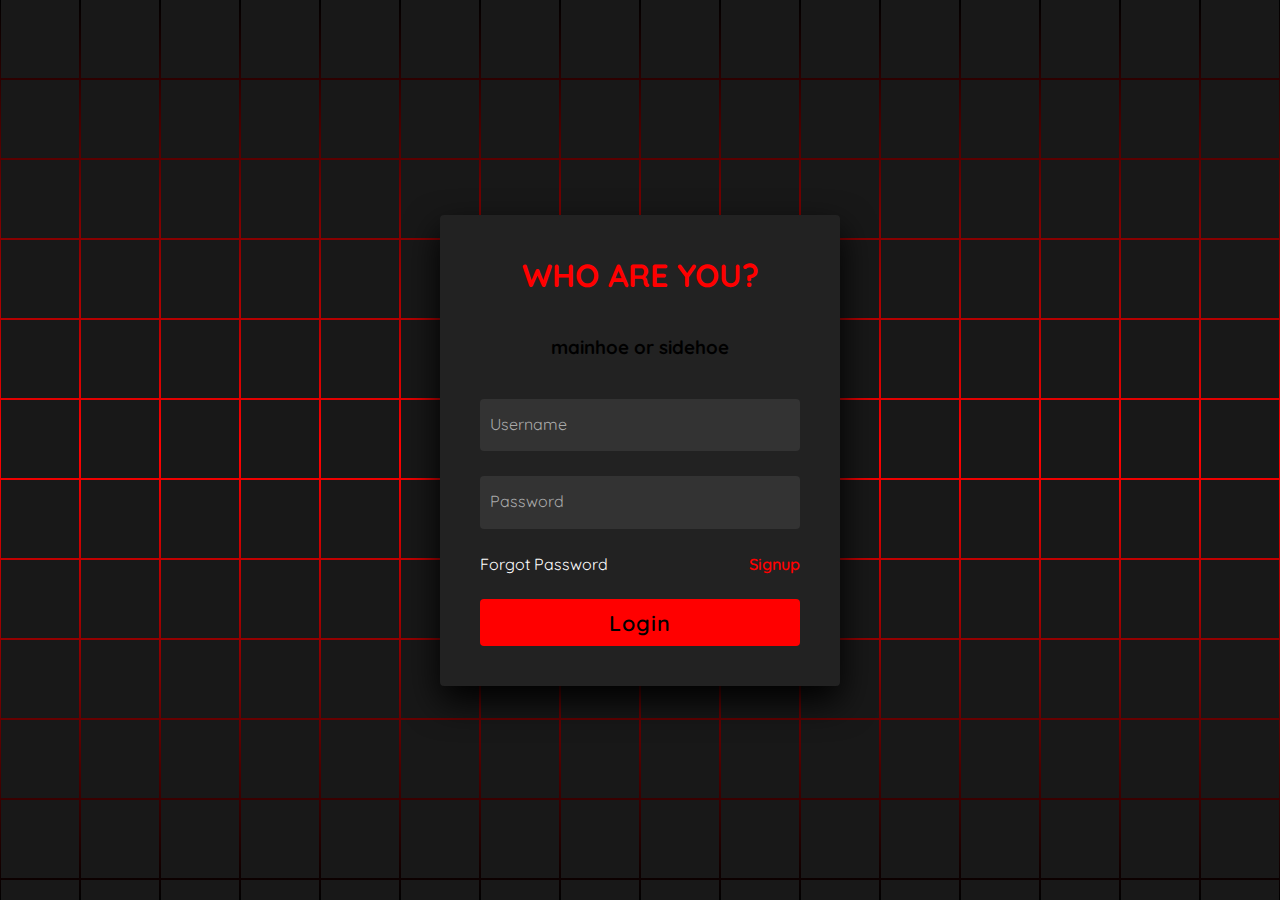
<file: index.html>
<!-- index.html -->

<!DOCTYPE html>
<html>
<head>
  <title>Login</title>
  <link rel="stylesheet" href="./index.css"> 
</head>
<body>

    <section> <span></span> <span></span> <span></span> <span></span> <span></span> <span></span> <span></span> <span></span> <span></span> <span></span> <span></span> <span></span> <span></span> <span></span> <span></span> <span></span> <span></span> <span></span> <span></span> <span></span> <span></span> <span></span> <span></span> <span></span> <span></span> <span></span> <span></span> <span></span> <span></span> <span></span> <span></span> <span></span> <span></span> <span></span> <span></span> <span></span> <span></span> <span></span> <span></span> <span></span> <span></span> <span></span> <span></span> <span></span> <span></span> <span></span> <span></span> <span></span> <span></span> <span></span> <span></span> <span></span> <span></span> <span></span> <span></span> <span></span> <span></span> <span></span> <span></span> <span></span> <span></span> <span></span> <span></span> <span></span> <span></span> <span></span> <span></span> <span></span> <span></span> <span></span> <span></span> <span></span> <span></span> <span></span> <span></span> <span></span> <span></span> <span></span> <span></span> <span></span> <span></span> <span></span> <span></span> <span></span> <span></span> <span></span> <span></span> <span></span> <span></span> <span></span> <span></span> <span></span> <span></span> <span></span> <span></span> <span></span> <span></span> <span></span> <span></span> <span></span> <span></span> <span></span> <span></span> <span></span> <span></span> <span></span> <span></span> <span></span> <span></span> <span></span> <span></span> <span></span> <span></span> <span></span> <span></span> <span></span> <span></span> <span></span> <span></span> <span></span> <span></span> <span></span> <span></span> <span></span> <span></span> <span></span> <span></span> <span></span> <span></span> <span></span> <span></span> <span></span> <span></span> <span></span> <span></span> <span></span> <span></span> <span></span> <span></span> <span></span> <span></span> <span></span> <span></span> <span></span> <span></span> <span></span> <span></span> <span></span> <span></span> <span></span> <span></span> <span></span> <span></span> <span></span> <span></span> <span></span> <span></span> <span></span> <span></span> <span></span> <span></span> <span></span> <span></span> <span></span> <span></span> <span></span> <span></span> <span></span> <span></span> <span></span> <span></span> <span></span> <span></span> <span></span> <span></span> <span></span> <span></span> <span></span> <span></span> <span></span> <span></span> <span></span> <span></span> <span></span> <span></span> <span></span> <span></span> <span></span> <span></span> <span></span> <span></span> <span></span> <span></span> <span></span> <span></span> <span></span> <span></span> <span></span> <span></span> <span></span> <span></span> <span></span> <span></span> <span></span> <span></span> <span></span> <span></span> <span></span> <span></span> <span></span> <span></span> <span></span> <span></span> <span></span> <span></span> <span></span> <span></span> <span></span> <span></span> <span></span> <span></span> <span></span> <span></span> <span></span> <span></span> <span></span> <span></span> <span></span> <span></span> <span></span> <span></span> <span></span> <span></span> <span></span> <span></span> <span></span> <span></span> <span></span> <span></span> <span></span> <span></span> <span></span> <span></span> <span></span> <span></span> <span></span> <span></span> <span></span> <span></span> <span></span> <span></span> <span></span> <span></span> <span></span> <span></span> <span></span> <span></span> <span></span> <span></span> <span></span> 
  
     <div class="signin"> 
  
      <div class="content"> 
  
       <h2>Who Are You?</h2> 
       <h3>mainhoe or sidehoe</h3>
  
       <div class="form"> 
  
        <div class="inputBox"> 
  
         <input type="text" id="username" required> <i>Username</i> 
  
        </div> 
  
        <div class="inputBox"> 
  
         <input type="password" id="password" required> <i>Password</i> 
  
        </div> 
  
        <div class="links"> <a href="#">Forgot Password</a> <a href="#">Signup</a> 
  
        </div> 
  
        <div class="inputBox"> 
  
         <input type="submit" value="Login" onclick="validate()"> 
  
        </div> 
  
       </div> 
  
      </div> 
  
     </div> 
  
    </section> <!-- partial --> 

  <h1>Login</h1>
  
  <!-- <form>
    Username: <input type="text" name="username" id="username"><br>
    Password: <input type="password" name="password" id="password"><br>
      
    <input type="button" value="Login" onclick="validate()">
  </form> -->
  
  <script>
    function validate() {
      // Get the input values
      var username = document.getElementById("username").value;
      var password = document.getElementById("password").value;
      
      if (username === "mainhoe" && password === "Iloveben15!") {
        // If valid, set the login state in session storage
        sessionStorage.setItem('isLoggedIn', 'true');
        
        // Redirect to the loading page
        window.location.href = 'loading.html'; 
      } else {
        // If invalid, display an error message
        alert("Invalid username or password. Please try again.");
      }
    }
  </script>

</body>
</html>
</file>
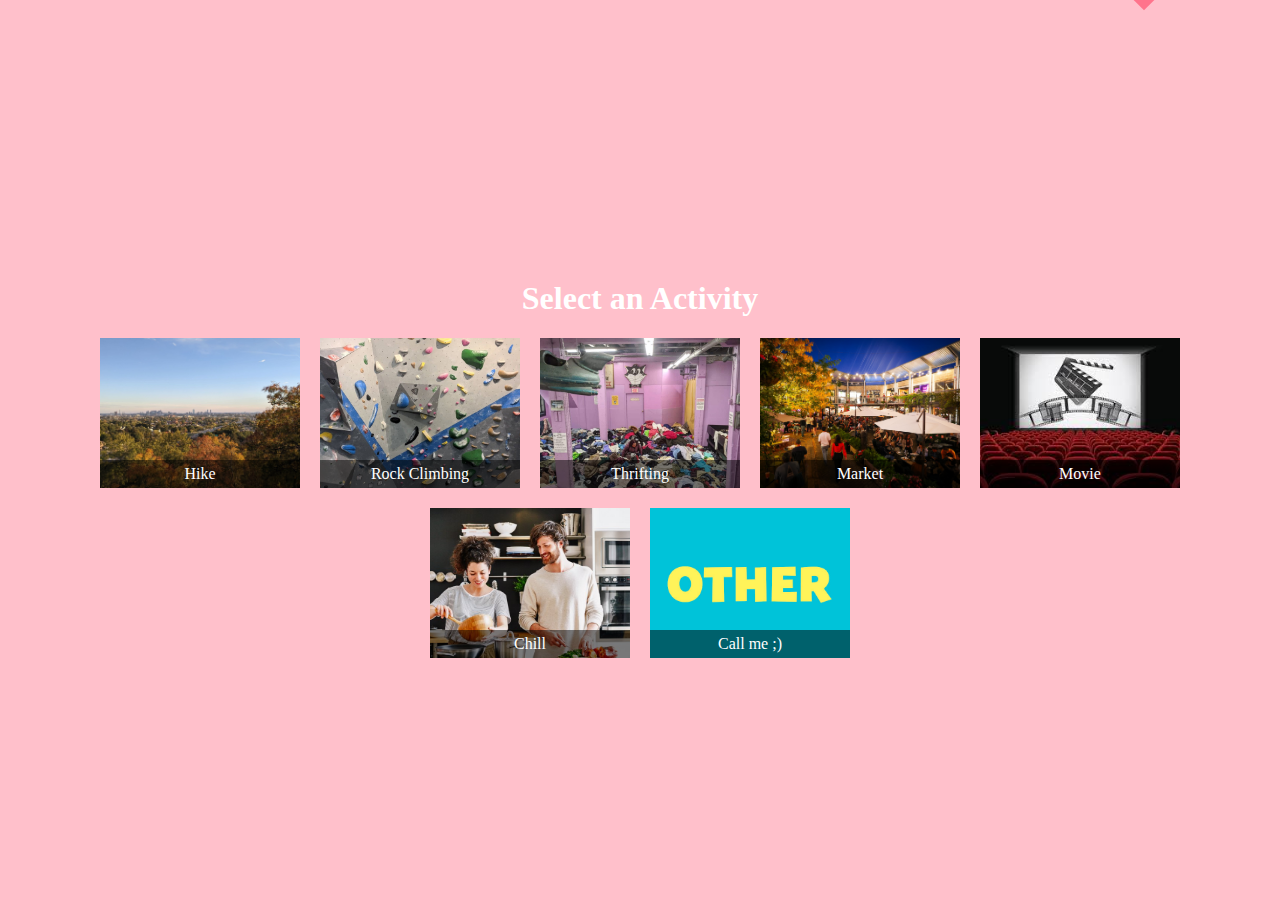
<file: activities.html>
<!DOCTYPE html>
<html>
<head>
    <meta charset="UTF-8">
    <meta name="viewport" content="width=device-width, initial-scale=1.0">
    <title>Valentine Brodini</title>
    <link rel="stylesheet" href="./main.css">
    
</head>


<div class="date-selection">
    <h1>Select an Activity</h1>
    <div class="date-options">
        <div class="image-container" onclick="selectActivity('Hike')">
            <img src="activity1.jpg" alt="Hike">
            <p>Hike</p>
        </div>
        <div class="image-container" onclick="selectActivity('Rock Climbing')">
            <img src="activity2.jpg" alt="Rock Climbing">
            <p>Rock Climbing</p>
        </div>
        <div class="image-container" onclick="selectActivity('Thrifting')">
            <img src="activity3.jpg" alt="Thrifting">
            <p>Thrifting</p>
        </div>
        <div class="image-container" onclick="selectActivity('Market')">
            <img src="activity4.jpg" alt="Market">
            <p>Market</p>
        </div>
        <div class="image-container" onclick="selectActivity('Movie')">
            <img src="activity5.jpeg" alt="Movie">
            <p>Movie</p>
        </div>
        <div class="image-container" onclick="selectActivity('Chill')">
            <img src="activity6.jpg" alt="Chill">
            <p>Chill</p>
        </div>
        <div class="image-container" onclick="selectActivity('Other')">
            <img src="other.jpg" alt="Other">
            <p>Call me ;)</p>
        </div>
    </div>
</div>
<script src="main.js"></script>
<script>

function selectActivity(activity) {
  // Store the selected activity
  sessionStorage.setItem('selectedActivity', activity);
  // Navigate to the food selection page
  window.location.href = 'food.html';
}
</script>

</body>
</html>
</file>
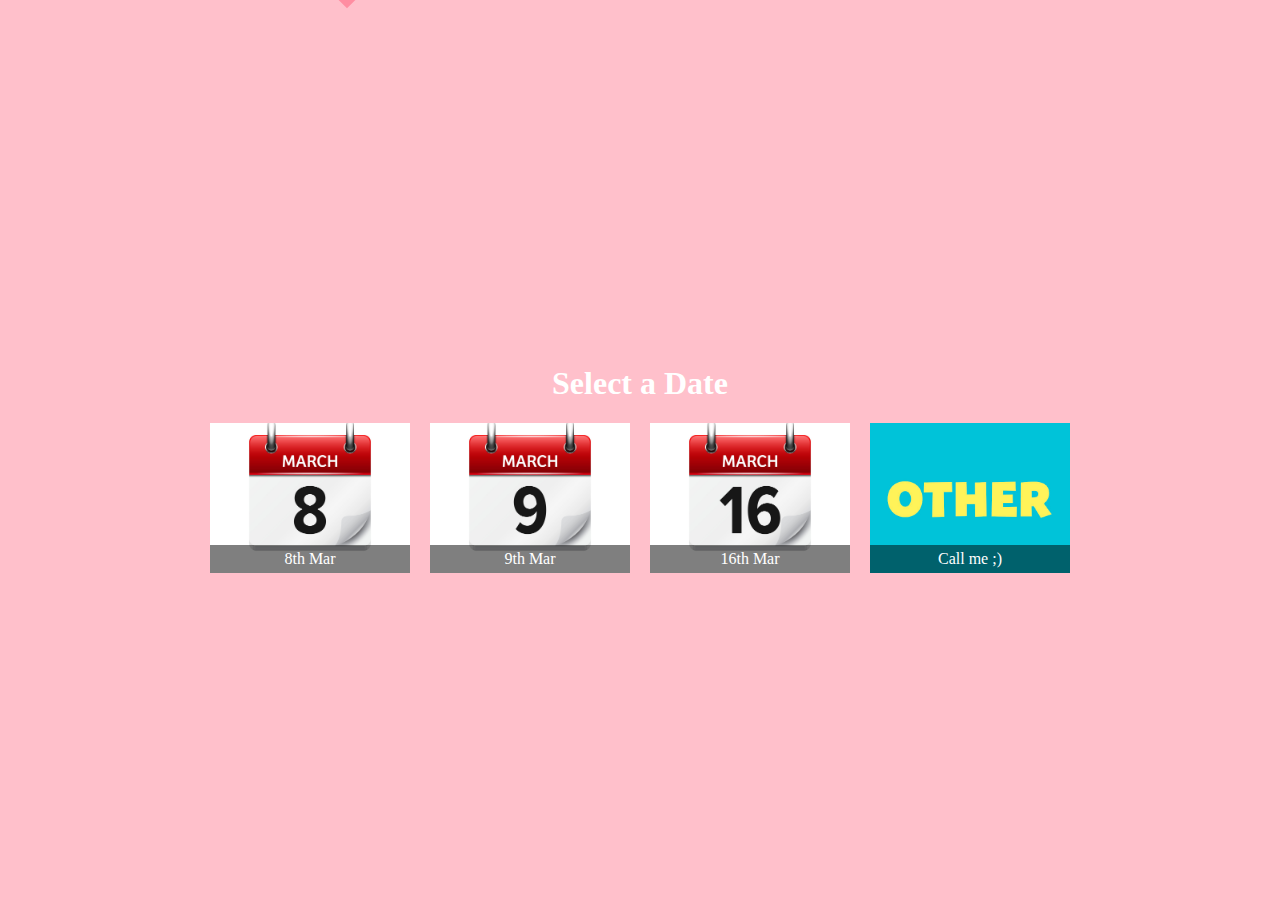
<file: date-selection.html>
<!DOCTYPE html>
<html lang="en">
<head>
    <meta charset="UTF-8">
    <meta name="viewport" content="width=device-width, initial-scale=1.0">
    <title>Valentine Brodini</title>
    <link rel="stylesheet" href="./main.css">
</head>
<body>

<!-- <div class="panel">
    <h2>You Have Been Chosen!</h2>
    <h1>Will you be my Valentine?</h1>
    <div class="button-container">
         Your Yes and No buttons here
    </div>
</div> -->

<div class="date-selection">
    <h1>Select a Date</h1>
    <div class="date-options">
        <div class="image-container" onclick="selectDate('8th Mar')">
            <img src="date1.jpg" alt="8th Mar">
            <p>8th Mar</p>
        </div>
        <div class="image-container" onclick="selectDate('9th Mar')">
            <img src="date2.jpg" alt="9th Mar">
            <p>9th Mar</p>
        </div>
        <div class="image-container" onclick="selectDate('16th Mar')">
            <img src="date3.jpg" alt="16th Mar">
            <p>16th Mar</p>
        </div>
        <div class="image-container" onclick="selectDate('Other')">
            <img src="other.jpg" alt="Other">
            <p>Call me ;)</p>
        </div>
    </div>
</div>


<script src="main.js"></script>
<script>
function selectDate(date) {
  sessionStorage.setItem('selectedDate', date);
  window.location.href = 'activities.html'; // Navigate to the next page
}
</script>

</body>
</html>
</file>
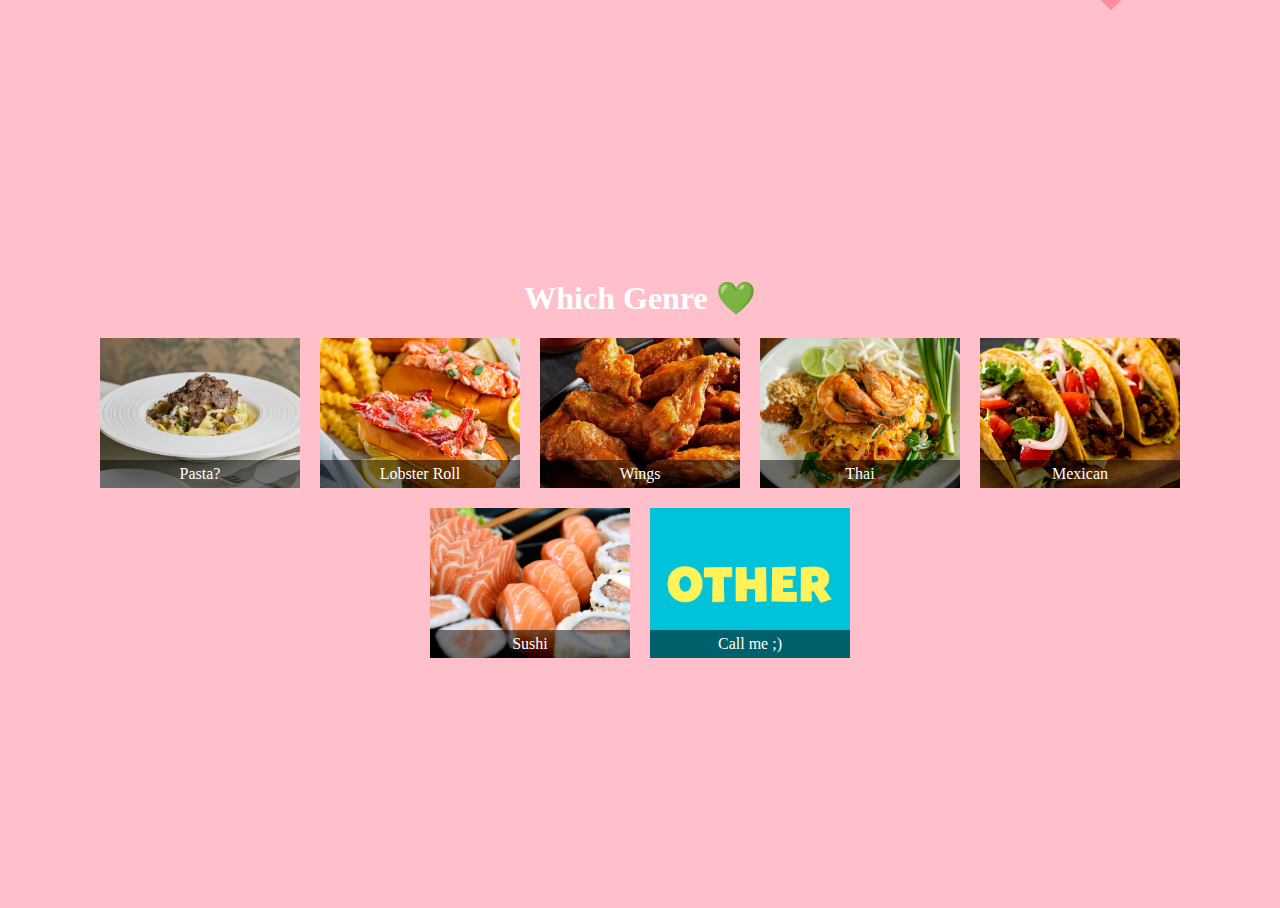
<file: food.html>
<!DOCTYPE html>
<html>
<head>
    <meta charset="UTF-8">
    <meta name="viewport" content="width=device-width, initial-scale=1.0">
    <title>Valentine Brodini</title>
    <link rel="stylesheet" href="./main.css">
    
</head>


<div class="date-selection">
    <h1>Which Genre &#128154;</h1>
    <div class="date-options">
        <div class="image-container" onclick="selectFood('Pasta?')">
            <img src="food1.jpg" alt="Pasta?">
            <p>Pasta?</p>
        </div>
        <div class="image-container" onclick="selectFood('Lobster Roll')">
            <img src="food2.jpg" alt="Lobster Roll">
            <p>Lobster Roll</p>
        </div>
        <div class="image-container" onclick="selectFood('Wings')">
            <img src="food3.jpg" alt="Wings">
            <p>Wings</p>
        </div>
        <div class="image-container" onclick="selectFood('Thai')">
            <img src="food4.png" alt="Thai">
            <p>Thai</p>
        </div>
        <div class="image-container" onclick="selectFood('Mexican')">
            <img src="food5.png" alt="Wings">
            <p>Mexican</p>
        </div>
        <div class="image-container" onclick="selectFood('Sushi')">
            <img src="food6.png" alt="Sushi">
            <p>Sushi</p>
        </div>
        <div class="image-container" onclick="selectFood('Other')">
            <img src="other.jpg" alt="Other">
            <p>Call me ;)</p>
        </div>
    </div>
</div>
<script src="main.js"></script>
<script>
function selectFood(food) {
  // Store the selected food
  sessionStorage.setItem('selectedFood', food);
  // Navigate to the confirmation selection page
  window.location.href = 'confirmation.html';
}
</script>

</body>
</html>
</file>
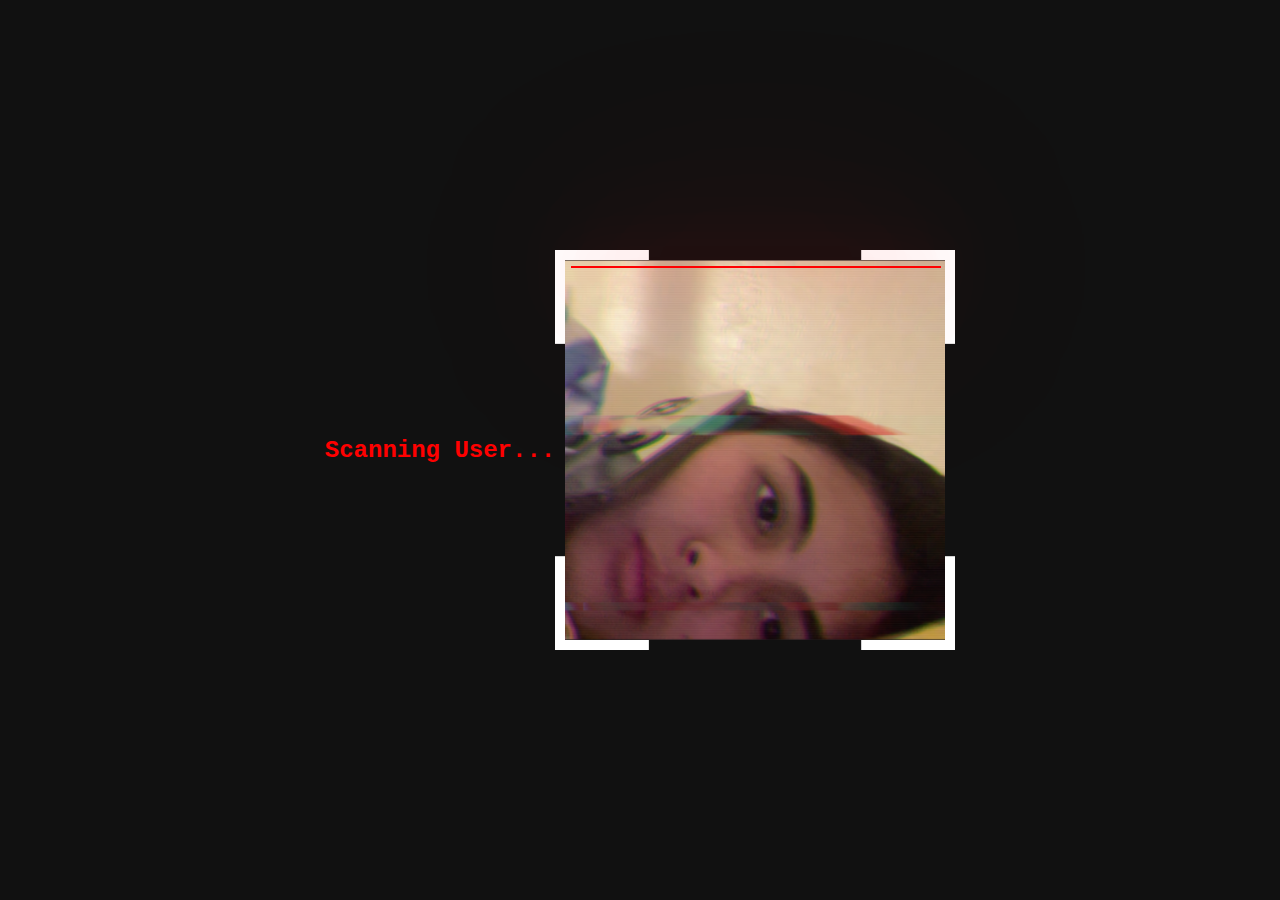
<file: loading.html>
<!DOCTYPE html>
<html lang="en">
<head>
    <meta charset="UTF-8">
    <meta name="viewport" content="width=device-width, initial-scale=1.0">
    <title>Loading...</title>
    <link rel="stylesheet" href="./loading.css">
</head>
<body>
    <script>
        setTimeout(function() {
          // Redirect to the main page after 2 seconds (2000 milliseconds)
          window.location.href = 'main.html';
        }, 7000);
      </script>
      <h3 class = "scanning-user">Scanning User...</h3>
    <div class="conatiner">
        <div class="border">
            <div class="qrcode"></div>
        </div>
    </div>
</body>
</html>
</file>
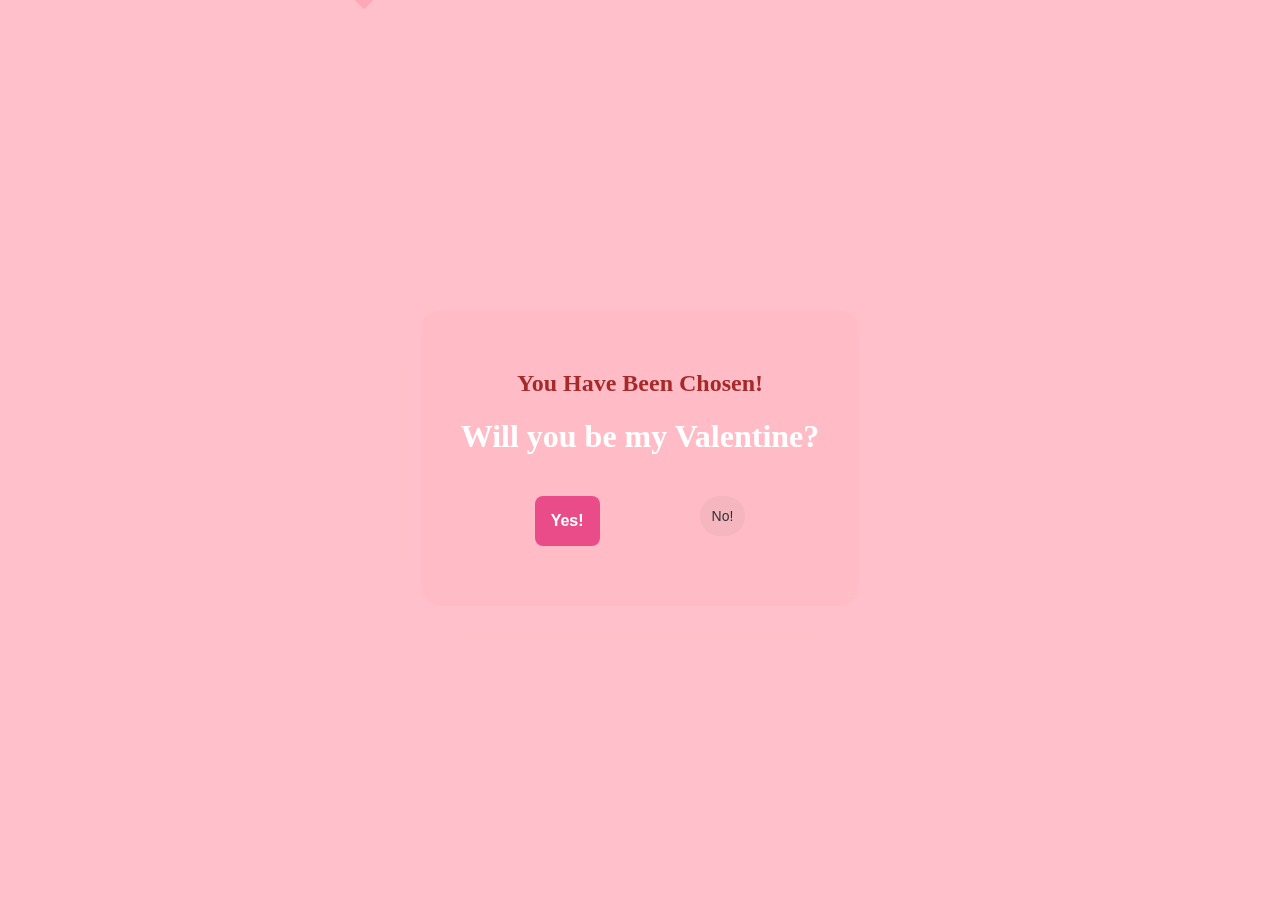
<file: main.html>
<!-- main.html -->

<!DOCTYPE html>
<html>
<head>
    <meta charset="UTF-8">
    <meta name="viewport" content="width=device-width, initial-scale=1.0">
    <title>Valentine Brodini</title>
    <link rel="stylesheet" href="./main.css">
    
</head>


<body>
<script src="main.js"></script>
<div class="panel">
    <h2>You Have Been Chosen!</h2>
    <h1>Will you be my Valentine?</h1>
    <div class="button-container">
        <h2><button class="button-1">Yes!</button></h2>
        <h2><button class="button-2">No!</button></h2>
    </div>
</div>

<script>
let yesBtn = document.querySelector('.button-1');
let noBtn = document.querySelector('.button-2');

yesBtn.addEventListener('click', function() {
  window.location.href = 'yes.html';
});

noBtn.addEventListener('click', function() {
    window.location.href = 'no1.html';
});
</script>

</body>
</html>
</file>
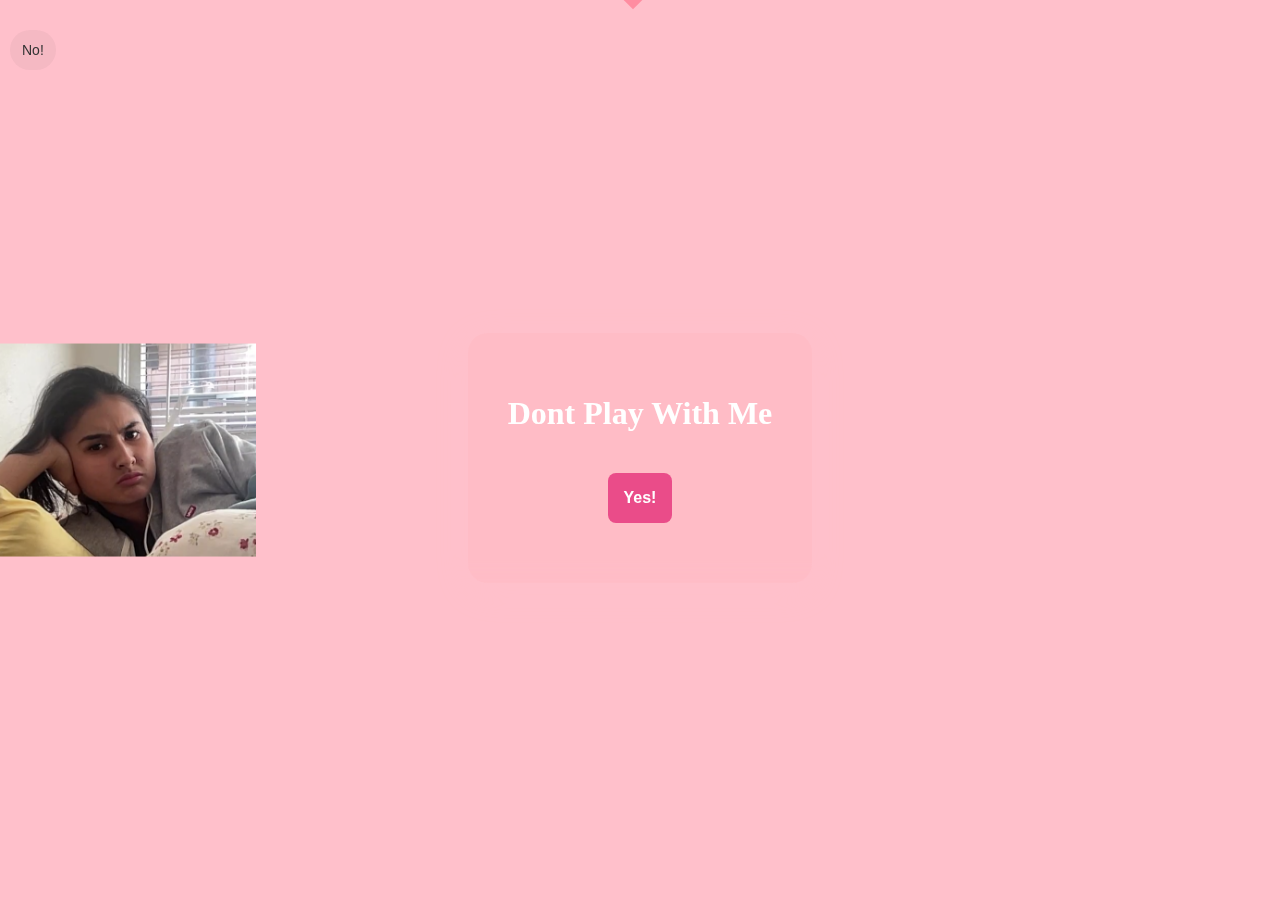
<file: no2.html>
<!-- index.html -->

<!DOCTYPE html>
<html>
<head>
    <meta charset="UTF-8">
    <meta name="viewport" content="width=device-width, initial-scale=1.0">
    <title>Valentine Brodini</title>
    <link rel="stylesheet" href="./main.css">
    
</head>


<body>
<script src="main.js"></script>
<div class="panel">
    <h2></h2>
    <h1>Dont Play With Me</h1>
    <div class="button-container">
        <h2><button class="button-1">Yes!</button></h2>
        
    </div>
</div>
<div class="image">
  <img src="angry.png" class="right-aligned-image">
</div>
<div class="button-container2">
  <h2><button class="button-2">No!</button></h2>
</div>

<script>
let yesBtn = document.querySelector('.button-1');
let noBtn = document.querySelector('.button-2');

yesBtn.addEventListener('click', function() {
  window.location.href = 'yes.html';
});

noBtn.addEventListener('click', function() {
  window.location.href = 'no3.html';
});
</script>

</body>
</html>
</file>
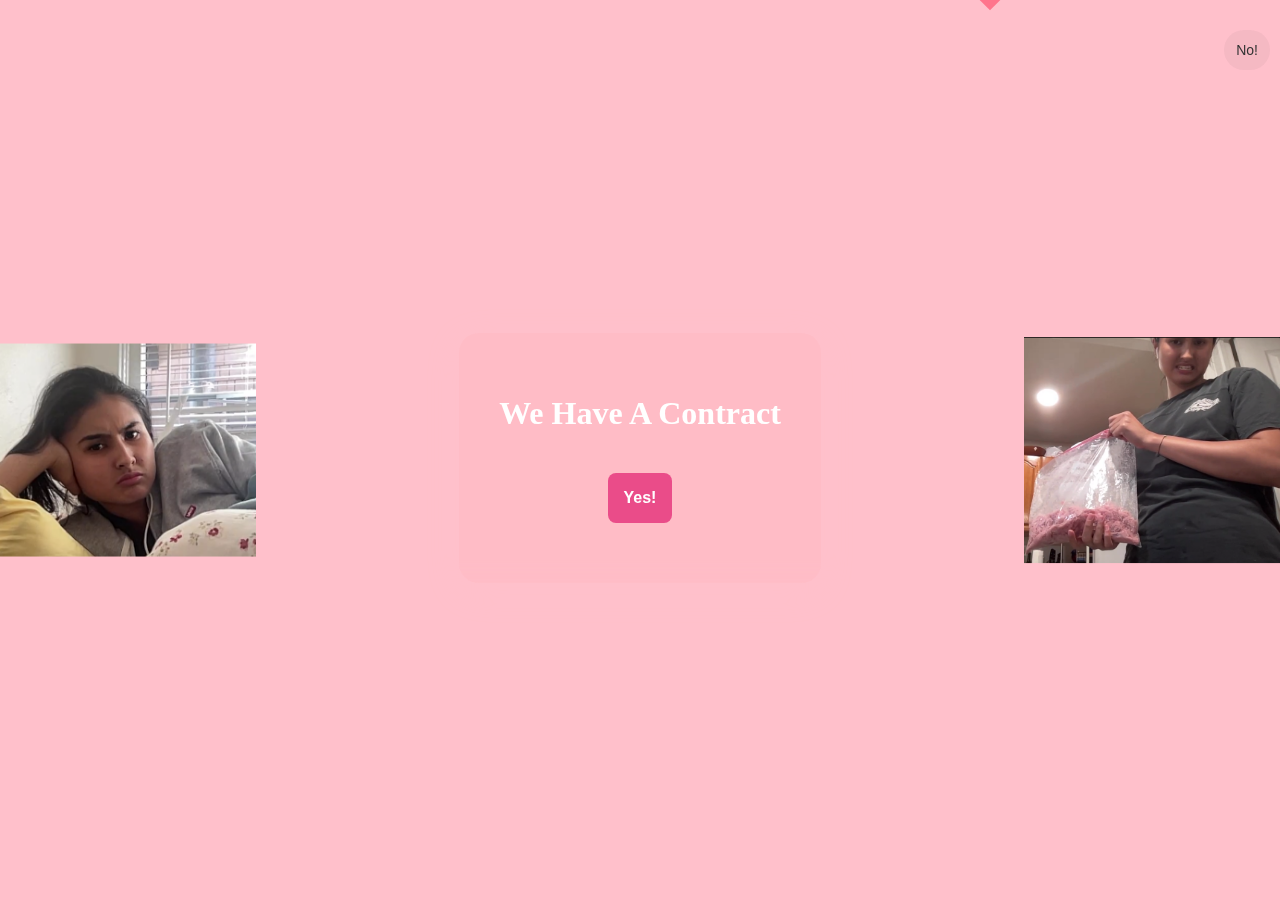
<file: no3.html>
<!-- index.html -->

<!DOCTYPE html>
<html>
<head>
    <meta charset="UTF-8">
    <meta name="viewport" content="width=device-width, initial-scale=1.0">
    <title>Valentine Brodini</title>
    <link rel="stylesheet" href="./main.css">
    
</head>


<body>
<script src="main.js"></script>
<div class="panel">
    <h2></h2>
    <h1>We Have A Contract</h1>
    <div class="button-container">
        <h2><button class="button-1">Yes!</button></h2>
        
    </div>
</div>
<div class="image">
  <img src="angry.png" class="right-aligned-image">
</div>

<div class="image2">
  <img src="meat.png" class="right-up-aligned-image">
</div>
<div class="button-container3">
  <h2><button class="button-2">No!</button></h2>
</div>

<script>
let yesBtn = document.querySelector('.button-1');
let noBtn = document.querySelector('.button-2');

yesBtn.addEventListener('click', function() {
  window.location.href = 'yes.html';
});

noBtn.addEventListener('click', function() {
  window.location.href = 'no4.html';
});
</script>

</body>
</html>
</file>
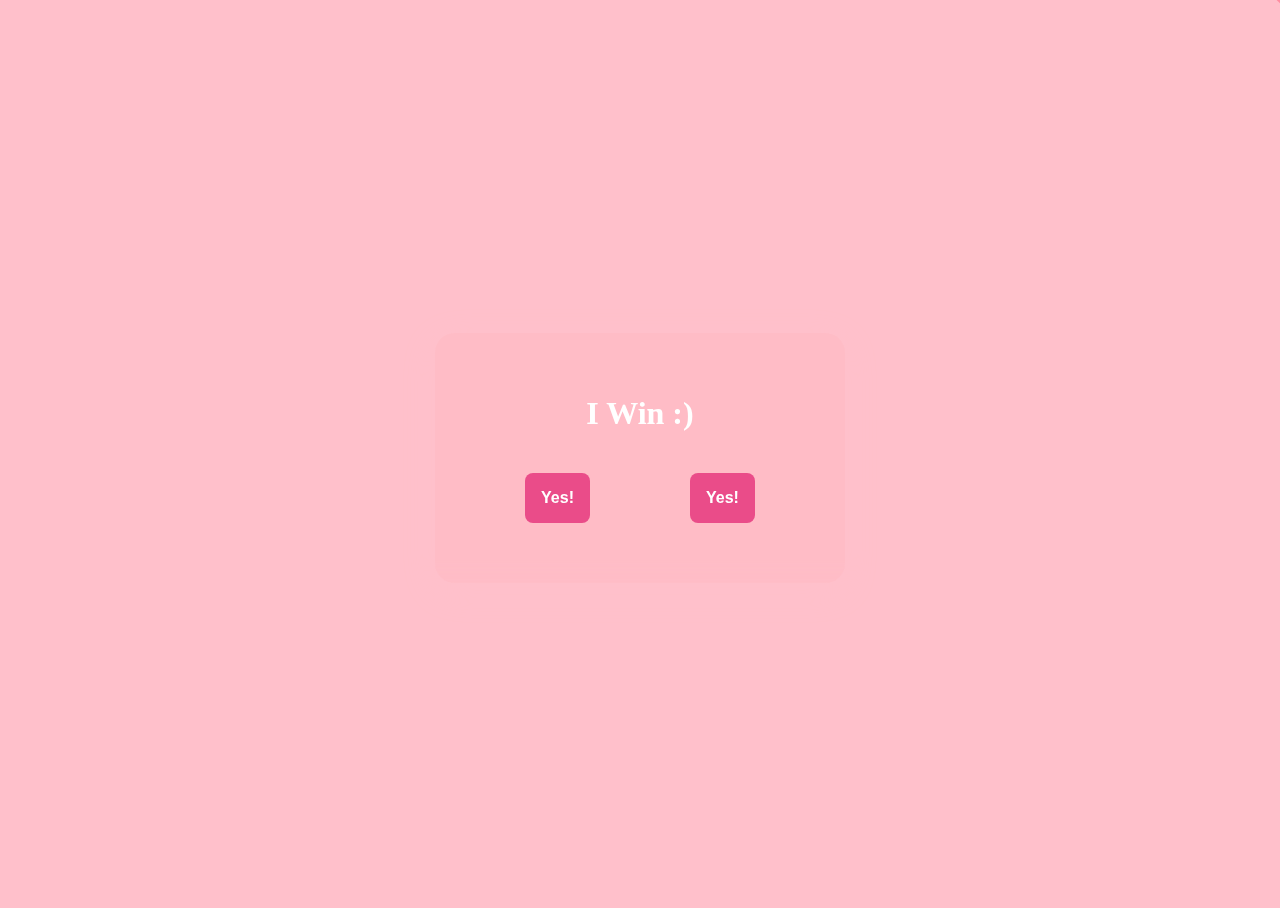
<file: no4.html>
<!-- index.html -->

<!DOCTYPE html>
<html>
<head>
    <meta charset="UTF-8">
    <meta name="viewport" content="width=device-width, initial-scale=1.0">
    <title>Valentine Brodini</title>
    <link rel="stylesheet" href="./main.css">
    
</head>


<body>
<script src="main.js"></script>
<div class="panel">
    <h2></h2>
    <h1>I Win :)</h1>
    <div class="button-container">
        <h2><button class="button-1">Yes!</button></h2>
        <h2><button class="button-1">Yes!</button></h2>
        
    </div>
</div>

<script>
let yesBtns = document.querySelectorAll('.button-1'); // Selects all elements with class 'button-1'

yesBtns.forEach(function(btn) {
    btn.addEventListener('click', function() {
        window.location.href = 'yes.html';
    });
});
</script>

</body>
</html>
</file>
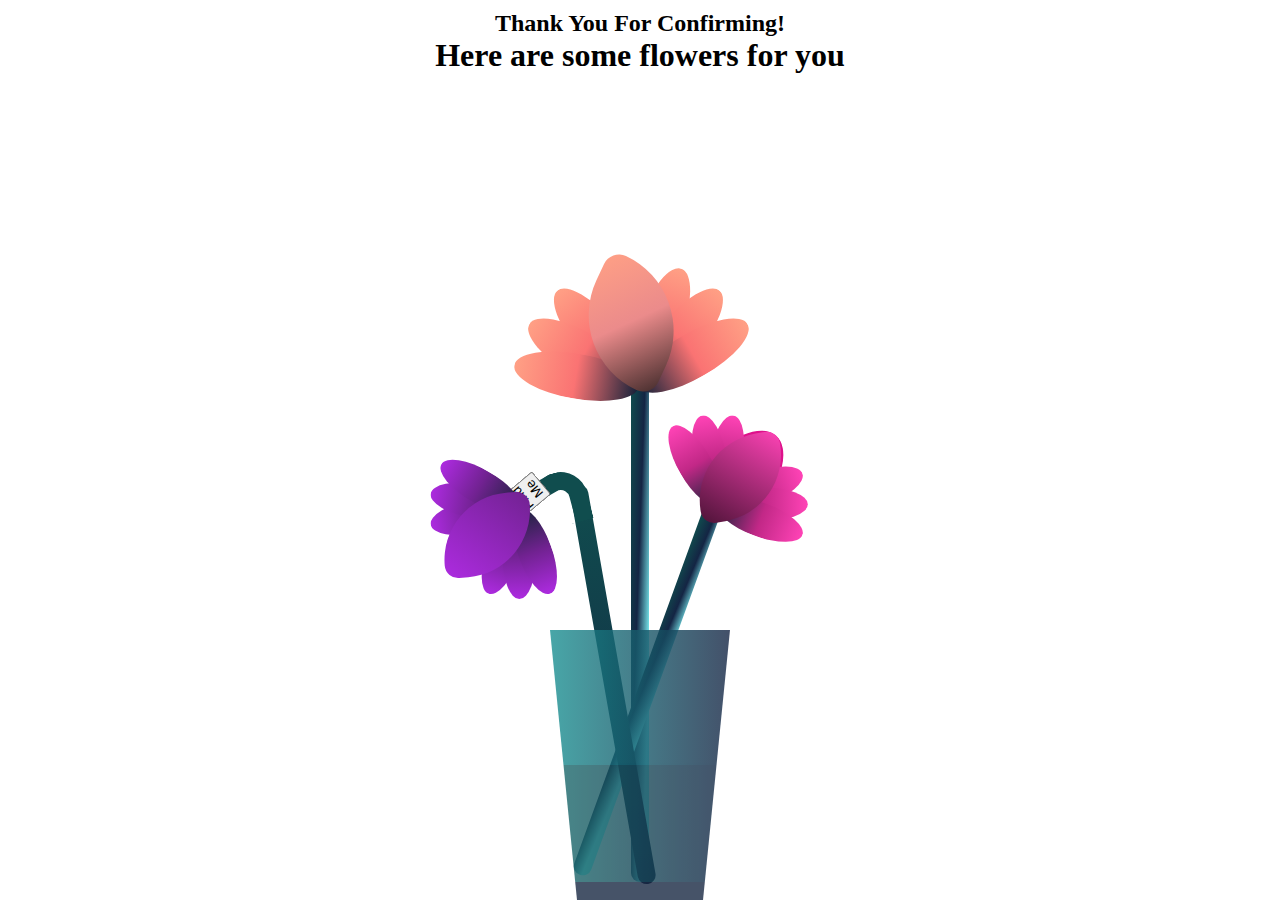
<file: yes.html>
<!DOCTYPE html>
<html>
<head>
    <meta charset="UTF-8">
    <meta name="viewport" content="width=device-width, initial-scale=1.0">
    <title>Valentine Brodini</title>
    <link rel="stylesheet" href="./yes.css">
    
</head>


<body>
<div class="panel">
    <h2>Thank You For Confirming!</h2>
    <h1>Here are some flowers for you</h1>
    <div class="button-container">
        <!-- <h2><button class="button-1">Yes!</button></h2>
        <h2><button class="button-2">No!</button></h2> -->
    </div>
</div>

<div class="flower">
    <div class="f-wrapper">
        <div class="flower__line"></div>
        <div class="f">
            <div class="flower__leaf flower__leaf--1"></div>
            <div class="flower__leaf flower__leaf--2"></div>
            <div class="flower__leaf flower__leaf--3"></div>
            <div class="flower__leaf flower__leaf--4"></div>
            <div class="flower__leaf flower__leaf--5"></div>
            <div class="flower__leaf flower__leaf--6"></div>
            <div class="flower__leaf flower__leaf--7"></div>
            <div class="flower__leaf flower__leaf--8 flower__fall-down--yellow"></div>
        </div>
    </div>

    <div class="f-wrapper f-wrapper--2">
        <div class="flower__line"></div>
        <div class="f">
            <div class="flower__leaf flower__leaf--1"></div>
            <div class="flower__leaf flower__leaf--2"></div>
            <div class="flower__leaf flower__leaf--3"></div>
            <div class="flower__leaf flower__leaf--4"></div>
            <div class="flower__leaf flower__leaf--5"></div>
            <div class="flower__leaf flower__leaf--6"></div>
            <div class="flower__leaf flower__leaf--7"></div>
            <div class="flower__leaf flower__leaf--8 flower__fall-down--pink"></div>
        </div>
    </div>

    <div class="f-wrapper f-wrapper--3">
        <div class="flower__line"></div>
        <div class="f">
            <div class="flower__leaf flower__leaf--1"></div>
            <div class="flower__leaf flower__leaf--2"></div>
            <div class="flower__leaf flower__leaf--3"></div>
            <div class="flower__leaf flower__leaf--4"></div>
            <div class="flower__leaf flower__leaf--5"></div>
            <div class="flower__leaf flower__leaf--6"></div>
            <div class="flower__leaf flower__leaf--7"></div>
            <button id="secretButton" style="opacity: 30;">Find Me</button>
            <div class="flower__leaf flower__leaf--8 flower__fall-down--purple"></div>
        </div>
    </div>
    <div class="flower__glass"></div>
</div>

<script>
    document.getElementById('secretButton').onclick = function() {
      window.location.href = 'date-selection.html';
    };
</script>
</body>
</html>
</file>
<file: index.css>
@import url('https://fonts.googleapis.com/css2?family=Quicksand:wght@300;400;500;600;700&display=swap');
*
{
  margin: 0;
  padding: 0;
  box-sizing: border-box;
  font-family: 'Quicksand', sans-serif;
}
body 
{
  display: flex;
  justify-content: center;
  align-items: center;
  min-height: 100vh;
  background: #000;
}
section 
{
  position: absolute;
  width: 100vw;
  height: 100vh;
  display: flex;
  justify-content: center;
  align-items: center;
  gap: 2px;
  flex-wrap: wrap;
  overflow: hidden;
}
section::before 
{
  content: '';
  position: absolute;
  width: 100%;
  height: 100%;
  background: linear-gradient(#000,#FF0000,#000);
  animation: animate 5s linear infinite;
}
@keyframes animate 
{
  0%
  {
    transform: translateY(-100%);
  }
  100%
  {
    transform: translateY(100%);
  }
}
section span 
{
  position: relative;
  display: block;
  width: calc(6.25vw - 2px);
  height: calc(6.25vw - 2px);
  background: #181818;
  z-index: 2;
  transition: 1.5s;
}
section span:hover 
{
  background: #FF0000;
  transition: 0s;
}

section .signin
{
  position: absolute;
  width: 400px;
  background: #222;  
  z-index: 1000;
  display: flex;
  justify-content: center;
  align-items: center;
  padding: 40px;
  border-radius: 4px;
  box-shadow: 0 15px 35px rgba(0,0,0,9);
}
section .signin .content 
{
  position: relative;
  width: 100%;
  display: flex;
  justify-content: center;
  align-items: center;
  flex-direction: column;
  gap: 40px;
}
section .signin .content h2 
{
  font-size: 2em;
  color: #FF0000;
  text-transform: uppercase;
}
section .signin .content .form 
{
  width: 100%;
  display: flex;
  flex-direction: column;
  gap: 25px;
}
section .signin .content .form .inputBox
{
  position: relative;
  width: 100%;
}
section .signin .content .form .inputBox input 
{
  position: relative;
  width: 100%;
  background: #333;
  border: none;
  outline: none;
  padding: 25px 10px 7.5px;
  border-radius: 4px;
  color: #fff;
  font-weight: 500;
  font-size: 1em;
}
section .signin .content .form .inputBox i 
{
  position: absolute;
  left: 0;
  padding: 15px 10px;
  font-style: normal;
  color: #aaa;
  transition: 0.5s;
  pointer-events: none;
}
.signin .content .form .inputBox input:focus ~ i,
.signin .content .form .inputBox input:valid ~ i
{
  transform: translateY(-7.5px);
  font-size: 0.8em;
  color: #fff;
}
.signin .content .form .links 
{
  position: relative;
  width: 100%;
  display: flex;
  justify-content: space-between;
}
.signin .content .form .links a 
{
  color: #fff;
  text-decoration: none;
}
.signin .content .form .links a:nth-child(2)
{
  color: #FF0000;
  font-weight: 600;
}
.signin .content .form .inputBox input[type="submit"]
{
  padding: 10px;
  background: #FF0000;
  color: #000;
  font-weight: 600;
  font-size: 1.35em;
  letter-spacing: 0.05em;
  cursor: pointer;
}
input[type="submit"]:active
{
  opacity: 0.6;
}
@media (max-width: 900px)
{
  section span 
  {
    width: calc(10vw - 2px);
    height: calc(10vw - 2px);
  }
}
@media (max-width: 600px)
{
  section span 
  {
    width: calc(20vw - 2px);
    height: calc(20vw - 2px);
  }
}
.h3 {
    color: white;
}
</file>
<file: main.css>
html {
    height: 100%;
  }
  
  body {
    background: pink;
    display: flex;
    justify-content: center;
    align-items: center;
    text-align: center;
    height: 100%;
    overflow: hidden;
  }

.button-1 {
  background-color: #EA4C89;
  border-radius: 8px;
  border-style: none;
  box-sizing: border-box;
  color: #FFFFFF;
  cursor: pointer;
  display: inline-block;
  font-family: "Haas Grot Text R Web", "Helvetica Neue", Helvetica, Arial, sans-serif;
  font-size: 16px;
  font-weight: 800;
  height: 50px;
  line-height: 20px;
  list-style: none;
  margin: 0;
  outline: none;
  padding: 10px 16px;
  position: relative;
  text-align: center;
  text-decoration: none;
  transition: color 100ms;
  vertical-align: baseline;
  user-select: none;
  -webkit-user-select: none;
  touch-action: manipulation;
}

.button-1:hover,
.button-1:focus {
  background-color: #F082AC;
}

.button-2 {
  background-color: rgba(51, 51, 51, 0.05);
  border-radius: 20px;
  border-width: 0;
  color: #333333;
  cursor: pointer;
  display: inline-block;
  font-family: "Haas Grot Text R Web", "Helvetica Neue", Helvetica, Arial, sans-serif;
  font-size: 14px;
  font-weight: 500;
  line-height: 20px;
  list-style: none;
  margin: 0;
  padding: 10px 12px;
  text-align: center;
  transition: all 200ms;
  vertical-align: baseline;
  white-space: nowrap;
  user-select: none;
  -webkit-user-select: none;
  touch-action: manipulation;
}

.button-container {
    display: flex;
    justify-content: center;
    margin-top: 20px;
}

button {
    margin: 0 10px;
}
.button-container button:first-child {
    margin-right: 50px;
}

.button-container button:last-child {
    margin-left: 50px;
}
.button-container2 {
    position: absolute;
    top: 0;
    left: 0;
    margin: 10px;
  }  

  .button-container3 {
    position: absolute;
    top: 0;
    right: 0;
    margin: 10px;
  }  

  .right-aligned-image {
    position: fixed;
    top: 50%;
    left: 0; /* Position it fully on the left side of the screen */
    transform: translate(0, -50%); /* Correctly center it vertically */
    width: 20%; /* Adjust width as necessary */
    height: auto;
    z-index: -1; /* Ensure it's behind other content */
    pointer-events: none; /* Ensure it doesn't interfere with clicking other elements */
}

.right-up-aligned-image {
    position: fixed;
    top: 50%;
    right: 0; /* Position it fully on the right side of the screen */
    transform: translate(0, -50%); /* Correctly center it vertically */
    width: 20%; /* Adjust width as necessary */
    height: auto;
    z-index: -1; /* Ensure it's behind other content */
    pointer-events: none; /* Ensure it doesn't interfere with clicking other elements */
}


  .heart {
    width: 50px;
    height: 50px;
    background: red;
    transform: rotate(45deg);
    position: absolute;
    left: 200px;
    top: 200px;
  }
  
  .heart .left {
    content: '';
    width: 50px;
    height: 50px;
    border-radius: 50%;
    background-color: red;
    position: absolute;
    left: -25px;
    top: 0px;
  }
  
  .heart .right {
    content: '';
    width: 50px;
    height: 50px;
    border-radius: 50%;
    background-color: red;
    position: absolute;
    left: 0px;
    top: -25px;
  }

h1 {
    color:white;
  } 
  
 h2 {
    color: brown;
    position: relative;
  }
  
  .panel {
    z-index: 1;
    padding: 40px;
    background: rgba( 255, 154, 154, 0.10 );
    box-shadow: 0 8px 32px 0 pink;
    backdrop-filter: blur( 10.5px );
    -webkit-backdrop-filter: blur( 10.5px );
    border-radius: 20px;
  }

  .date-selection {
    text-align: center;
    margin: 20px 0;
}

.date-options {
    display: flex;
    justify-content: center;
    flex-wrap: wrap;
    gap: 20px; /* Space between containers */
}

.image-container {
    width: 200px; /* Set fixed width */
    height: 150px; /* Set fixed height */
    overflow: hidden; /* Ensures that any part of the image that exceeds the container size is not shown */
    position: relative; /* For text overlay positioning, if desired */
    cursor: pointer;
}

.image-container img {
    width: 100%; /* Ensure the image covers the width */
    height: 100%; /* Ensure the image covers the height */
    object-fit: cover; /* Cover the container without distorting the image */
    transition: transform 0.2s; /* Smooth scale effect on hover */
}

.image-container img:hover {
    transform: scale(1.1); /* Slightly enlarge images on hover */
}

.image-container p {
    position: absolute;
    bottom: 0;
    width: 100%;
    text-align: center;
    color: white; /* Choose color that contrasts with your images */
    background-color: rgba(0, 0, 0, 0.5); /* Semi-transparent background for legibility */
    margin: 0; /* Remove default margin */
    padding: 5px 0; /* Add some padding */
}
</file>
<file: loading.css>
*{
    margin: 0;
    padding: 0;
    box-sizing: border-box;
}
body{
    display: flex;
    justify-content: center;
    align-items: center;
    min-height: 100vh;
    background: #111;
    font-family: "Courier New", Courier, monospace;
}
.conatiner{
    position: relative;
    width: 400px;
    height: 400px;
}
.conatiner .border{
    position: relative;
    width: 100%;
    height: 100%;
    background: url(./border.png);
    object-fit: cover;
    background-position: center;
    background-size: cover;
    display: flex;
    justify-content: center;
    align-items: center;
}
.conatiner .border .qrcode{
    position: relative;
    width: 380px;
    height: 380px;
    background: url(./login.png);
    object-fit: cover;
    background-position: center;
    background-size: cover;
}
.conatiner .border .qrcode::before{
    content: '';
    position: absolute;
    top: 0;
    left: 0;
    width: 100%;
    height: 100%;
    background: url(./login2.png);
    background-size: 380px;
    overflow: hidden;
    animation: animImg 4s linear infinite;
}
@keyframes animImg{
    0%,
    100%{
        height: 18px;
    }
    50%{
        height: calc(100% - 18px);
    }
}
.conatiner .border .qrcode::after{
    content: '';
    position: absolute;
    inset: 6px;
    width: calc(100% - 10px);
    height: 2px;
    background: #FF0000;
    filter: drop-shadow(0 0 30px #FF0000) drop-shadow(0 0 60px #FF0000) drop-shadow(0 0 100px #FF0000);
    animation: animLine 4s linear infinite;
}
@keyframes animLine{
    0%,
    100%{
        top: 18px;
    }
    50%{
        top: calc(100% - 18px);
    }
}

.scanning-user {
    color: red;
    font-size: 24px;
    text-align: center;
   
}
</file>
<file: yes.css>
*,
*::after,
*::before{
    padding: 0;
    margin: 0;
    box-sizing: border-box;
}

:root{
    --color-bg: linear-gradient(to top,#010329,#000005);
    --color-glass:linear-gradient(to left,#142544,#1a9092);
    --color-water:linear-gradient(to left,#142544,#1b6d6e);
}

body{
    /* background-image:var(--color-bg); */
    min-height: 100vh;
    display: flex;
    justify-content: center;
    align-items:flex-end;
    overflow: hidden;
}

.flower{
    position: relative;
}

.flower__glass{
    width:20vmin;
    height: 30vmin;
    background-image: var(--color-glass);
    clip-path: polygon(0 0, 100% 0, 85% 100%, 15% 100%);
    opacity: .8;
    position: relative;
}

.flower__glass::after{
    content: '';
    position: absolute;
    bottom: 0;
    left: 0;
    background-color: #182843;
    width: 100%;
    height: 2vmin;
}

.flower__glass::before{
    content: '';
    position: absolute;
    bottom: 0;
    left: 0;
    background-image: var(--color-water);
    width: 100%;
    height: 15vmin;
}

.f-wrapper{
    position: absolute;
    left: 45%;
    bottom: 2vmin;
}

.f-wrapper--2{
    left: 50%;
    bottom: 5%;
    transform-origin: 10% left;
    transform: rotate(20deg);
}

.f-wrapper--3{
    left: 30%;
    bottom: 5%;
    transform-origin: 10% left;
    transform: rotate(-10deg);
}

.f-wrapper--3 .flower__line{
    height: 45vmin;
    position: relative;
}

.f-wrapper--3 .flower__line::after{
    content: '';
    position: absolute;
    left:0;
    top: 0;
    width: 6vmin;
    height: 6vmin;
    transform: translate(-69%,-30%) rotate(-5deg);
    border-radius:10vmin 10vmin 0 0;
    border: 2vmin solid  #104d4e;
    border-bottom: transparent;
    border-left: transparent;
}

.f-wrapper--3 .flower__line::before{
    content: '';
    position: absolute;
    left:-40%;
    top: -1%;
    width: 6vmin;
    height: 2vmin;
    transform-origin: right;
    transform: translate(-100%,-80%) rotate(-20deg);
    background-color: #104d4e;
    border-radius: 2vmin;
}

.f-wrapper--3 .flower__line{
    background-image: linear-gradient(to top,#142544,#104d4e);
}


.f-wrapper--2 .flower__line{
    height: 45vmin;
}

.f-wrapper--2 .f{
    transform: translateX(-50%) rotate(20deg);
}

.f-wrapper--3 .f{
    transform: translate(-350%,-50%) rotate(-120deg);
}

.f-wrapper--2 .flower__leaf:not(:first-child){
    width: 3.8vmin;
    height: 10vmin;
    background-image: linear-gradient(to bottom, #ff43b6 ,#c22887, #1a233a 99%);
}

.f-wrapper--3 .flower__leaf:not(:first-child){
    width: 3.8vmin;
    height: 10vmin;
    background-image: linear-gradient(to bottom, #ad2be0 ,#712291, #1a233a 99%);
}

.f-wrapper--3 .flower__leaf--1{
    width: 8vmin;
    height: 10vmin;
    bottom: 2vmin;
    background-color: #ad2be0;
}

.f-wrapper--2 .flower__leaf--1{
    width: 8vmin;
    height: 10vmin;
    bottom: 2vmin;
    background-color: #de118b;
}

.f-wrapper--2 .f .flower__leaf--8{
    width: 10vmin;
    height: 9vmin;
    bottom: 3vmin;
    left: -30%;
    transform: rotate(-50deg);
    background-image: linear-gradient(to left bottom, #ff43b6 ,#4d1337);;
}

.f-wrapper--3 .f .flower__leaf--8{
    width: 10vmin;
    height: 9vmin;
    left: -10% !important;
    background-image: linear-gradient(to left bottom, #ad2be0 ,#712291);;
}

.flower__line{
    width: 2vmin;
    height: 56vmin;
    background-image: linear-gradient(to left top,#82fdff 20%,#142544,#104d4e);
    border-radius: 4vmin;
}

.f{
    position: absolute;
    top: 1vmin;
    left: 50%;
    transform: translateX(-50%) rotate(-10deg);
    width: 2vmin;
    height: 2vmin;
}


.flower__leaf{
    position: absolute;
    left: 50%;
    bottom: 2vmin;
    transform: translateX(-50%);
    width: 5vmin;
    height: 14vmin;
    background-image: linear-gradient(to bottom, #ffa085 ,#fa7373, #1a233a 99%);

    clip-path: ellipse(50% 50% at 50% 50%);
    transform-origin: center bottom;
    animation: open-flower 2s 1s backwards;
}

.flower__leaf--1{
    width: 10vmin;
    height: 12vmin;
    bottom: 3vmin;
    border-radius: 50% 50% 50% 50% / 80% 80% 20% 20%;
    background-color: #e24f5f;
    background-image: none;
    animation: open-flowe--middle  1.4s 1s backwards;
}

.flower__leaf--2{
    transform: translateX(-50%) rotate(-30deg);
}
.flower__leaf--3{
    transform: translateX(-50%) rotate(-50deg);
}
.flower__leaf--4{
    transform: translateX(-50%) rotate(-70deg);
}

.flower__leaf--5{
    transform: translateX(-50%) rotate(30deg);
}

.flower__leaf--6{
    transform: translateX(-50%) rotate(50deg);
}

.flower__leaf--7{
    transform: translateX(-50%) rotate(70deg);
}

.flower__leaf--8{
    width: 13vmin;
    height: 11vmin;
    bottom: 6vmin;
    left: -30%;
    border-radius: none;
    clip-path: none;
    border-radius: 10vmin 2vmin 10vmin 2vmin;
    transform: rotate(-55deg);
    background-image: linear-gradient(to left bottom, #ffa085 ,#eb8b8b,#492f2f 98%);
}

.flower__fall-down--yellow{
    animation: flower-fall-down-yellow  8s 1.2s linear forwards;
}

.flower__fall-down--pink{
    animation: flower-fall-down-pink  5s 1.2s linear forwards;
}

.flower__fall-down--purple{
    bottom: 4vmin;
    animation:flower-fall-down-purple  6s 1.2s linear forwards, flower-falling 6s 7.2s linear infinite;
}


@keyframes open-flower{
        0%{
            transform:  translateX(-50%) rotate(0);
        }
}

@keyframes open-flowe--middle {
    0%{
        opacity: 0;
        transform: translateX(-50%) scale(0);
    }
}

@keyframes flower-fall-down-pink {

    0%{
        transform: rotate(-55deg);
    }

    50%{
        transform: rotateX(-100deg);
    }

    100%{
        transform:translate(2vmin,28vmin);
    }

}

@keyframes flower-fall-down-yellow {

    0%{
        transform: rotate(-55deg);
    }

    50%{
        bottom: 3vmin;
        transform: rotateX(-100deg);
    }

    100%{
        transform:translate(2vmin,70vmin) rotate(150deg);
    }

}

@keyframes flower-fall-down-purple {

    0%{
        transform: rotate(-50deg);
    }

    25%{
        bottom: 1vmin ;
        transform: rotateX(-100deg);
        perspective: 0px;
    }

    50%{
        perspective: 0px;
        transform:translate(-30vmin,2vmin) rotate(90deg);
    }

    75%{
        perspective: 0px;
        transform:translate(-34vmin,-2vmin);
    }

    100%{
        transform-origin: center;
        transform:translate(-34vmin,-2vmin) rotateY(-80deg) rotateX(35deg);
    }

}

@keyframes flower-falling {
    0%,100%{
        transform-origin: center;
        transform:translate(-34vmin,-2vmin) rotateY(-80deg) rotateX(35deg);
    }

    25%{
        transform-origin: center;
        transform:translate(-34.4vmin,-2vmin) rotateY(-84deg) rotateX(35deg);
    }

    50%{
        transform-origin: center;
        transform:translate(-32vmin,-4.2vmin) rotateY(-80deg) rotateX(35deg);
    }

    75%{
        transform-origin: center;
        transform:translate(-36vmin,1.1vmin) rotateY(-80deg) rotateX(35deg);
    }
}

.panel {
    color: rgb(243, 190, 252);
    position: absolute;
    top: 0;
    left: 50%; /* Changed this to 50% */
    transform: translateX(-50%); /* This centers the panel horizontally */
    width: auto;
    text-align: center;
    margin: 0;
    padding: 10px 0;
}

.secretButton {
    background-color: #104d4e;
}

.panel h1,
.panel h2,
.panel p {
    color: black;
}
</file>
